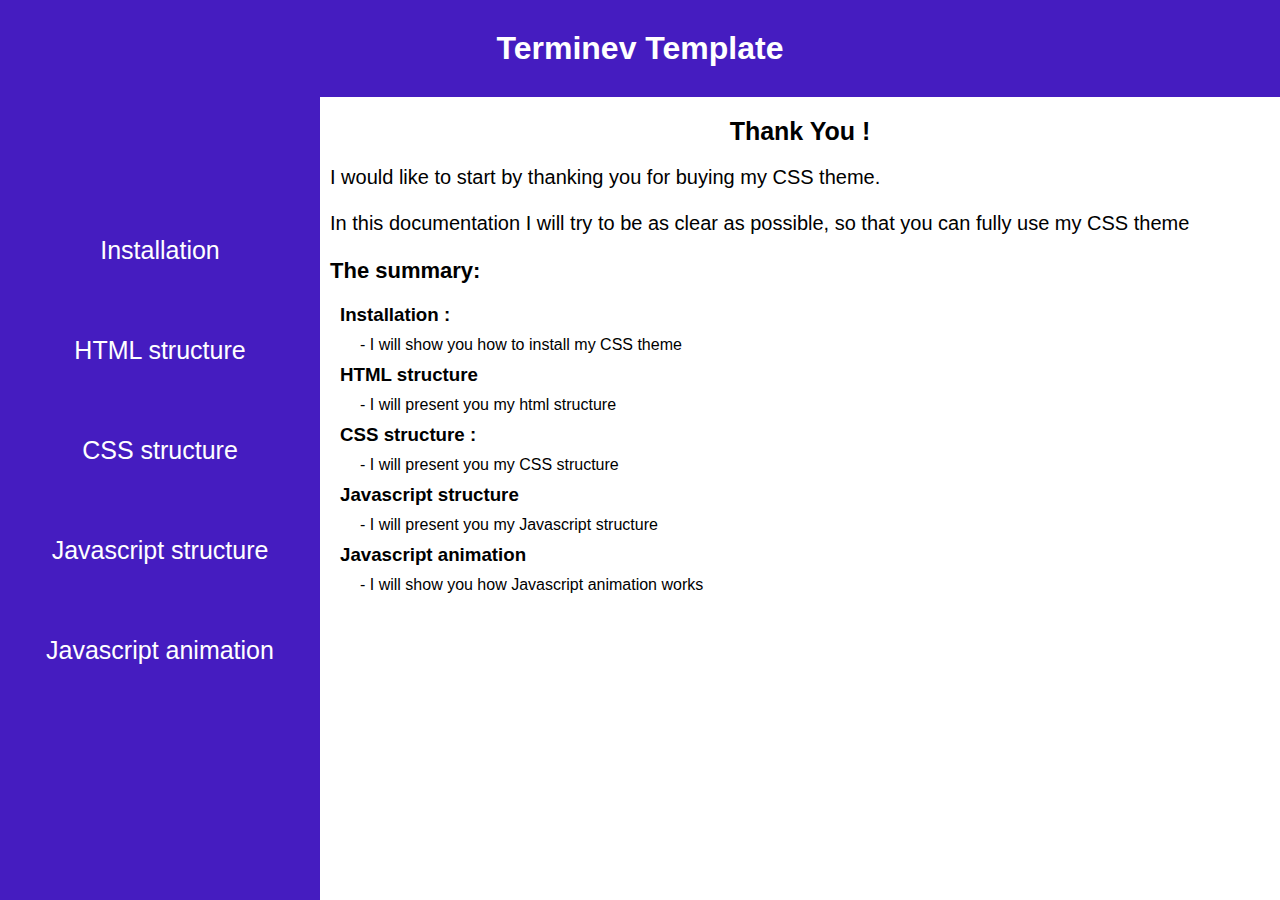
<file: Documentation/index.html>
<!DOCTYPE html>
<html lang="en">

<head>
    <meta charset="UTF-8">
    <meta http-equiv="X-UA-Compatible" content="IE=edge">
    <meta name="viewport" content="width=device-width, initial-scale=1.0">
    <link rel="stylesheet" href="css/style.css">
    <title>Documentation</title>
</head>

<body>
    <header>
        <h1>Terminev Template</h1>

    </header>
    <main>
        <div class="nav">
            <ul>
                <li onclick="InstallationShow()">Installation</li>
                <li onclick="HTMLShow()">HTML structure</li>
                <li onclick="CSSShow()">CSS structure</li>
                <li onclick="JavascriptShow()">Javascript structure</li>
                <li onclick="JavascriptAnimationShow()">Javascript animation</li>
            </ul>
        </div>
        <section class="elementContainer">
            <section class="thank" id="thank" style="display: block;">
                <h2>Thank You !</h2>
                <p class="Pthank">I would like to start by thanking you for buying my CSS theme. <br> <br>

                    In this documentation I will try to be as clear as possible, so that you can fully use my CSS theme
                    <br><br>
                    <span>The summary:</span>
                </p>
                <h3>Installation :</h3>
                <p class="SummaryDescription">- I will show you how to install my CSS theme</p>
                <h3>HTML structure</h3>
                <p class="SummaryDescription">- I will present you my html structure</p>
                <h3>CSS structure :</h3>
                <p class="SummaryDescription">- I will present you my CSS structure</p>
                <h3>Javascript structure</h3>
                <p class="SummaryDescription">- I will present you my Javascript structure</p>
                <h3>Javascript animation</h3>
                <p class="SummaryDescription">- I will show you how Javascript animation works</p>
            </section>
            <section class="Installation" id="Installation" style="display: none;">
                <h2>Installation</h2>
                <p class="description">To install the CSS theme on your computer, simply unzip the .rar file you
                    downloaded. Inside this
                    file you will find several elements. The first one is the Template folder, this is where you will
                    find all the elements that make up the CSS theme and the second file "Documentation", this is the
                    page you are currently reading, this folder will be useful to install and understand how the theme
                    works</p>
            </section>
            <section class="HTML" id="HTML" style="display: none;">
                <h2>HTML structure</h2>
                <p class="description">All the code is commented so you won't be lost when you want to modify an
                    element.
                    You can find an example of the comments in the HTML code below :</p>
                <img src="img/htmlStructure.png" alt="imh html">
            </section>
            <section class="CSS" id="CSS" style="display: none;">
                <h2>CSS structure</h2>
                <p class="description">The CSS has been written in such a way that it is very easy for you to find your
                    way around. <br><br>

                    All the code has been divided into sections.<br><br>

                    So if you want to change a specific element you just have to look at the summary and change the
                    desired element</p>
                <img src="img/summaryCSS.png" alt="img summary structure">
                <img src="img/cssStructure.png" alt="img css structure">
            </section>
            <section class="JS" id="JS" style="display: none;">
                <h2>Javascript Structure</h2>
                <p class="description">I will now present you the javascript structure, as the rest of the code all the
                    javascript part has been fully commented. <br><br>
                    You can see below that all the imports are done at the top of the document :</p>
                <img src="img/jsStructure.png" alt="img js structure">
                <p class="description">and below you can find all the functions used in the CSS theme : </p>
                <img src="img/jsFunction.png" alt="img js function">
            </section>
            <section class="JSanimation" id="JSanimation" style="display: none;">
                <h2>Javascript Animation</h2>
                <p class="description">If you want to change the animation in the testimonials, which allows you to
                    change your mind automatically every X seconds. <br><br>

                    You just have to go to the function that you can find attached on the image, and change the number
                    present on line 67, 8000 = 8 seconds, ex: if you want to put 10 seconds you will have to change the
                    present value by 10000</p>
                <img src="img/testiAnimation.png" alt="Testimonial animation">
                <p class="description">If you want to add other notices in the loop, you just have to create a new div
                    in the HTML code (you can simply copy/paste a testimonial card) and change the id with for example
                    "testimonial4" or "testimonial5"</p>
                <img src="img/TestiHTML.png" alt="testiImg">
                <p class="description">Once this is done you will have to import your new element in the script.js file
                </p>
                <img src="img/testiImport.png" alt="Testi import">
                <p class="description">And to play the loop with the new notice you will just have to change the
                    Testimonial function, adding an else if and adding a new Else IF condition containing the variable
                    you have imported above</p>
                <img src="img/TestiFunctionEdit.png" alt="Testi Function Edit">

                <hr> <br>
                
                <p class="description">If you want to add a person in your team you have to copy/paste an HTML element with the name "Show People" and change the id by increasing by 1
                </p>
                <img src="img/showpeople.png" alt="ShowPeople HTML">
                <p class="description">Then you have to import your HTML element, with a new const
                </p>
                <img src="img/peopleShow.png" alt="people show">
                <p class="description">And finally you have to create a new function, with the name of the new const you have created
                </p>
                <img src="img/FunctionDisplayPeople.png" alt="img function show people">
            </section>
        </section>
    </main>
    <script src="js/script.js"></script>
</body>

</html>
</file>
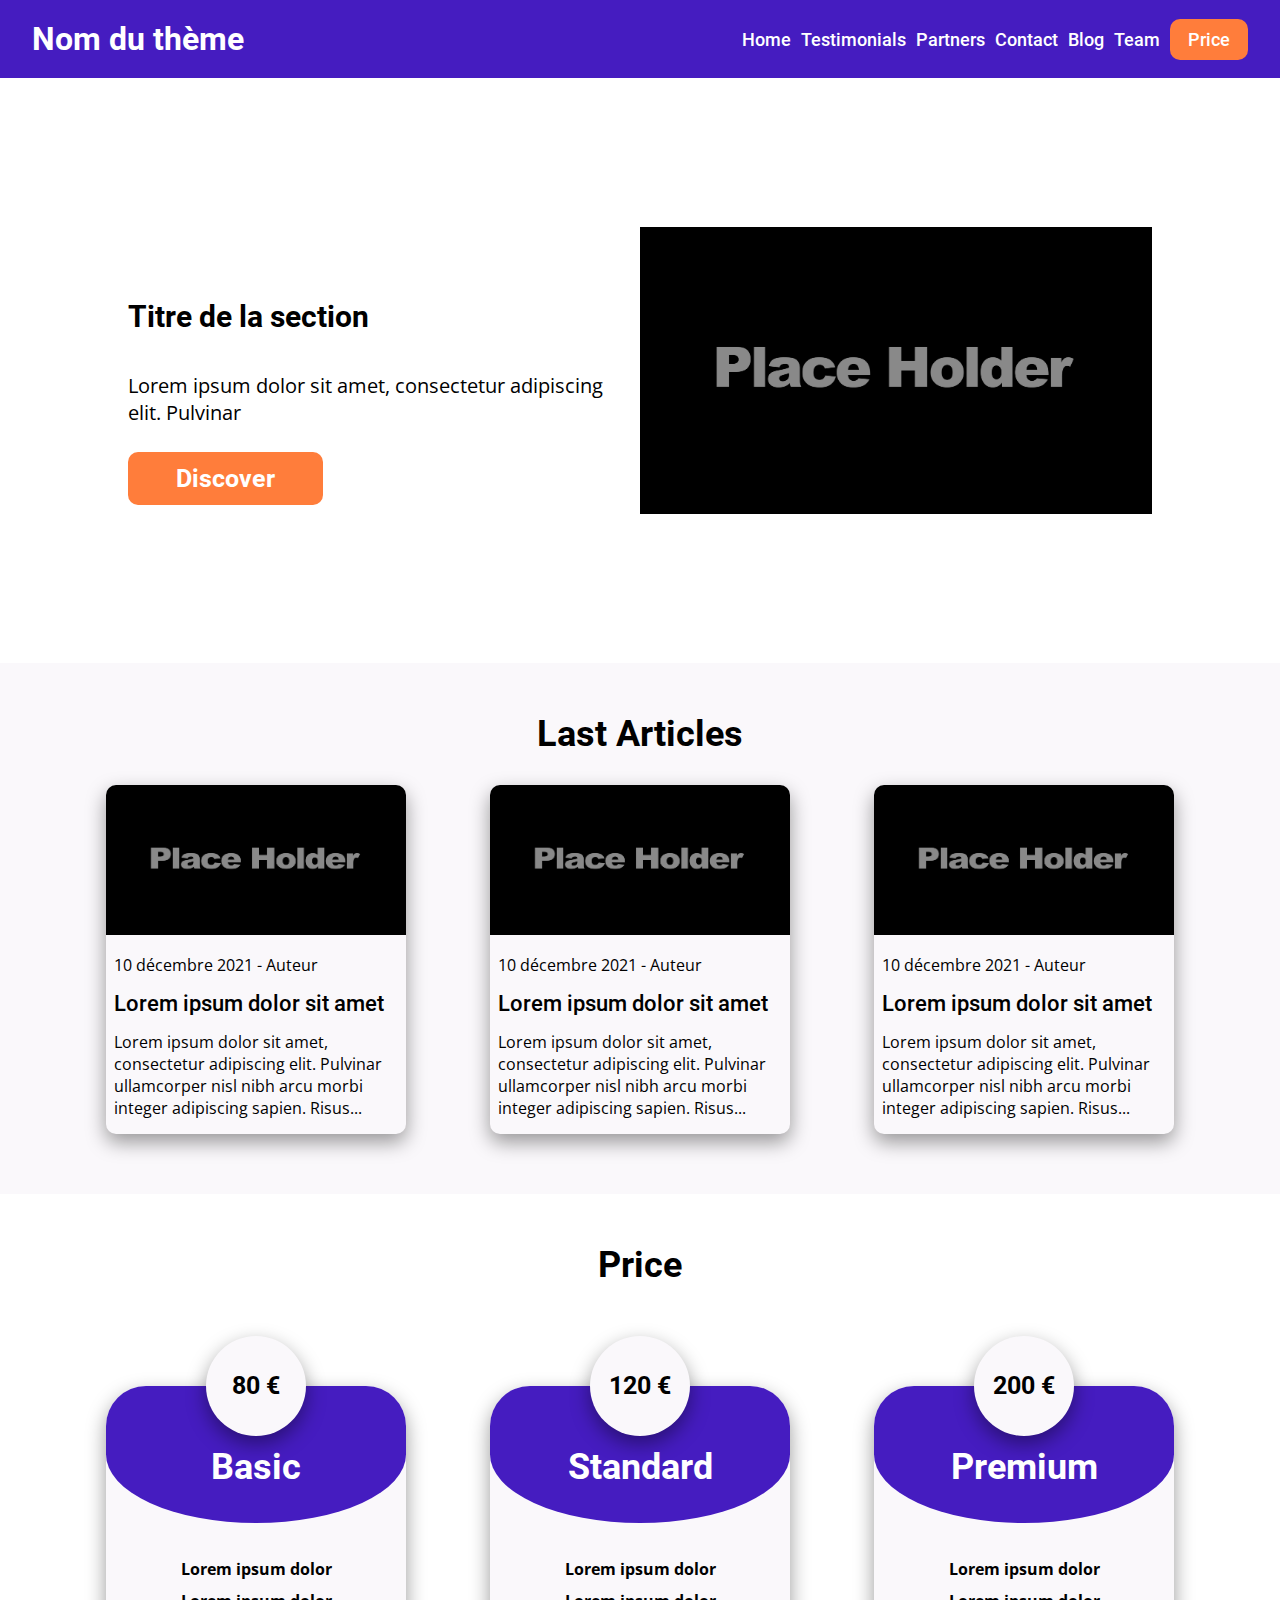
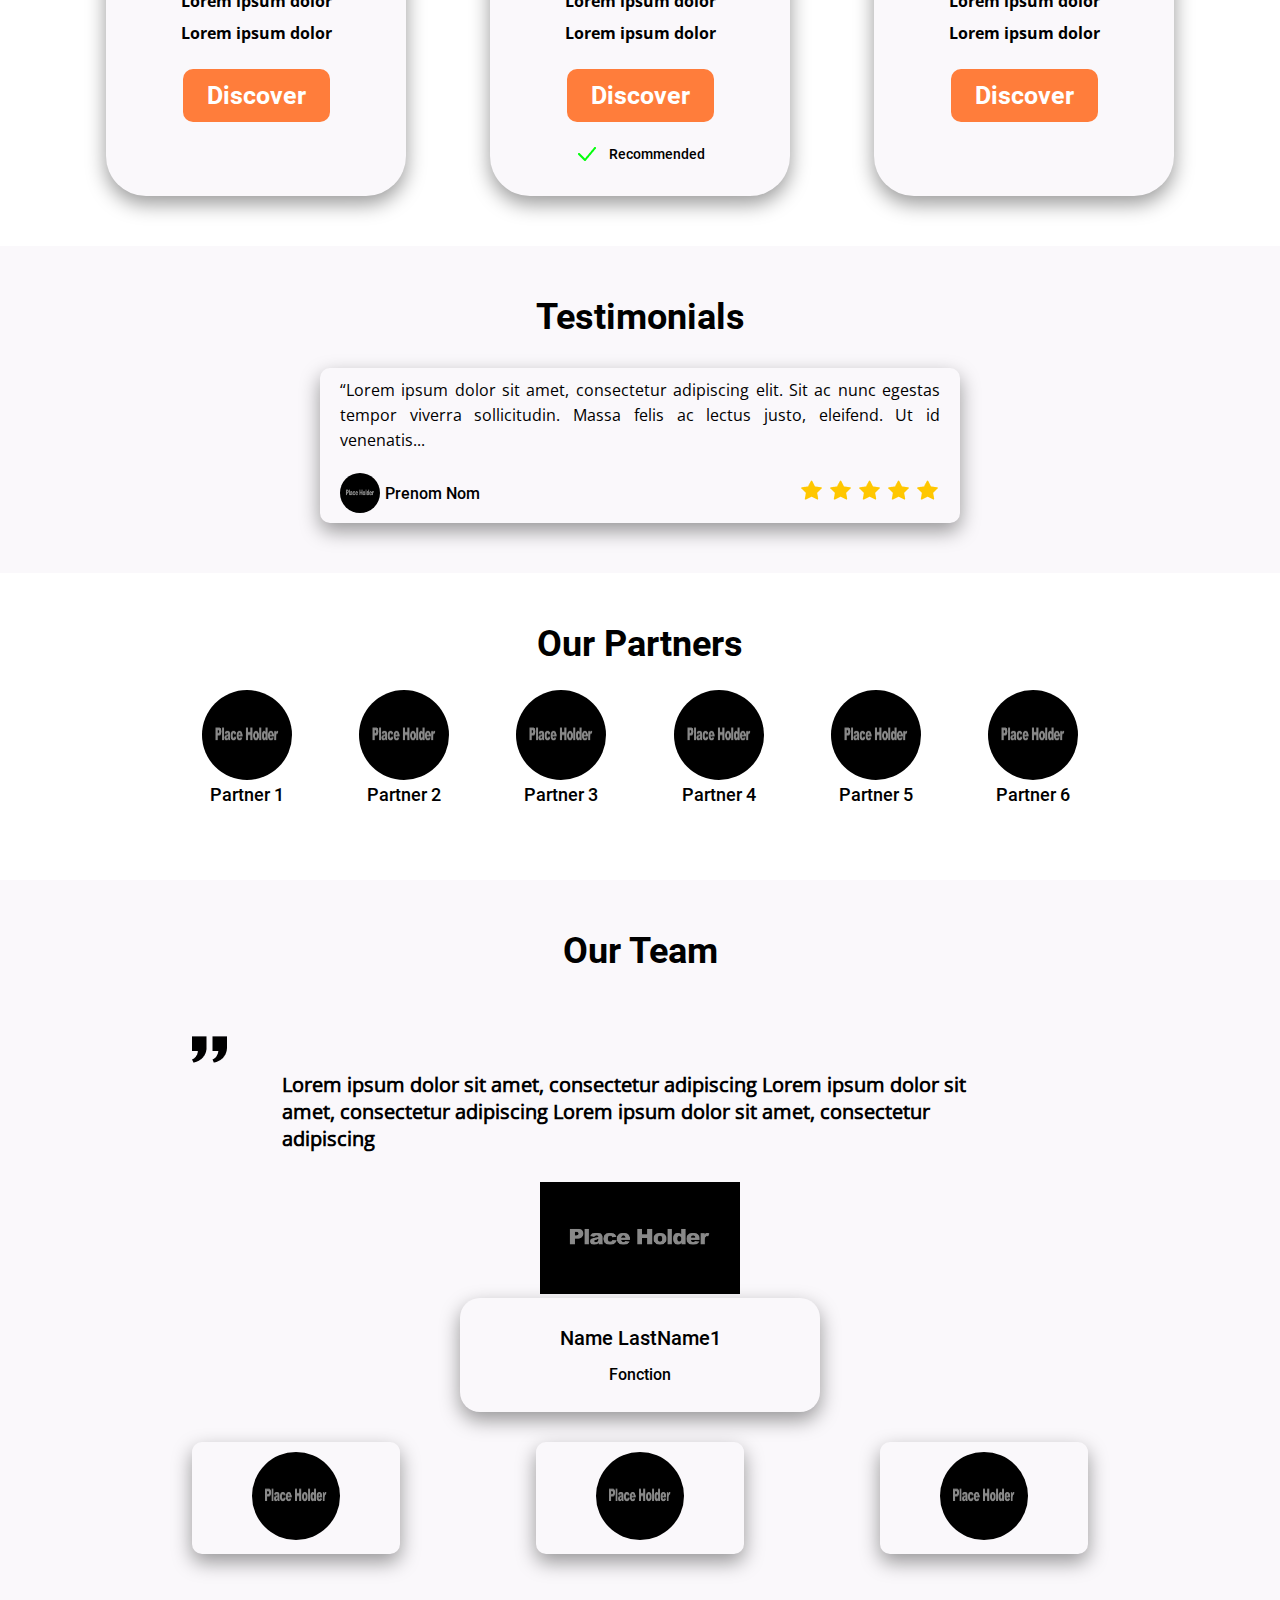
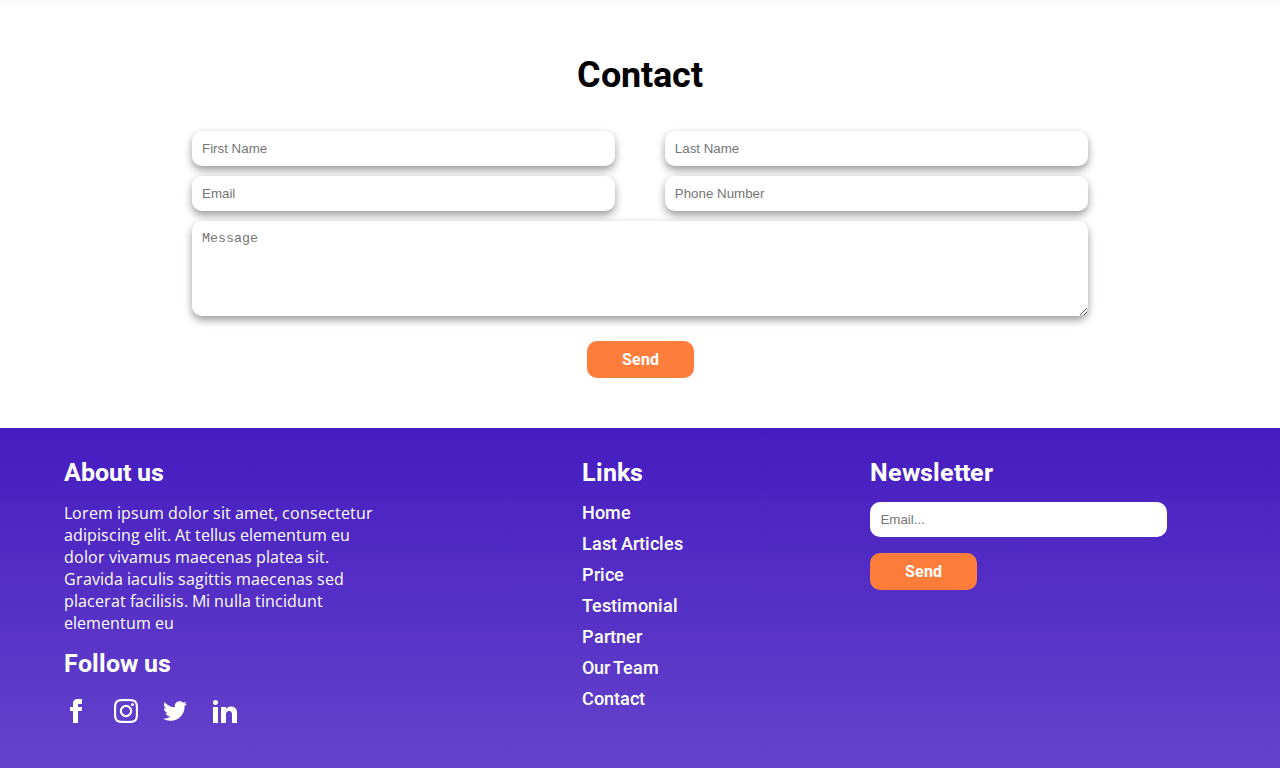
<file: Template/index.html>
<!DOCTYPE html>
<html lang="en">

<head>
    <meta charset="UTF-8">
    <meta http-equiv="X-UA-Compatible" content="IE=edge">
    <meta name="viewport" content="width=device-width, initial-scale=1.0">
    <!-- Load Stylesheet -->
    <link rel="stylesheet" href="css/style.css">
    <!-- Name of the website -->
    <title>Theme Landing Page</title>
</head>

<body>
    <header>
        <div class="menuBurger" id="menuburger" style="display: none;">
            <!-- Cross for close the burger menu -->
            <div class="closeIcon" id="closeIcon">
                <!-- img cross burger menu -->
                <img src="img/close.png" onclick="closeBurger()" alt="button close burger">
            </div>
            <!-- End Cross for close the burger menu -->
            <!-- Mobile Navigation Menu -->
            <ul>
                <!-- Nav Item Burger -->
                <li><a href="#SectionPresentation" onclick="closeBurger()">Home</a></li>
                <!-- Nav Item Burger End -->
                <!-- Nav Item Burger -->
                <li><a href="#testimonialSection" onclick="closeBurger()">Testimonials</a> </li>
                <!-- Nav Item Burger End -->
                <!-- Nav Item Burger -->
                <li><a href="#partners" onclick="closeBurger()">Our Partners</a></li>
                <!-- Nav Item Burger End -->
                <!-- Nav Item Burger -->
                <li><a href="#contact" onclick="closeBurger()">Contact Us</a></li>
                <!-- Nav Item Burger End -->
                <!-- Nav Item Burger -->
                <li><a href="#Article" onclick="closeBurger()">Blog</a></li>
                <!-- Nav Item Burger End -->
                <!-- Nav Item Burger -->
                <li><a href="#ourTeam" onclick="closeBurger()">Our Team</a></li>
                <!-- Nav Item Burger End -->
                <!-- Nav Item Burger -->
                <li><a href="#priceSection" onclick="closeBurger()">Price</a></li>
                <!-- Nav Item Burger End -->
            </ul>
            <!-- End Mobile Navigation Menu -->
        </div>
        <div class="header-container">

            <h1>Nom du thème</h1>
            <!-- Desktop Navigation Menu -->
            <img src="img/ci_hamburger.png" alt="Burger Icon" onclick="Burger()">
            <div class="nav">
                <ul>
                    <!-- Nav Item -->
                    <li><a href="#SectionPresentation">Home</a></li>
                    <!-- Nav Item End -->
                    <!-- Nav Item -->
                    <li><a href="#testimonialSection">Testimonials</a> </li>
                    <!-- Nav Item End -->
                    <!-- Nav Item -->
                    <li><a href="#partners">Partners</a></li>
                    <!-- Nav Item End -->
                    <!-- Nav Item -->
                    <li><a href="#contact">Contact</a></li>
                    <!-- Nav Item End -->
                    <!-- Nav Item -->
                    <li><a href="#Article">Blog</a></li>
                    <!-- Nav Item End -->
                    <!-- Nav Item -->
                    <li><a href="#ourTeam">Team</a></li>
                    <!-- Nav Item End -->
                    <!-- Nav Item -->
                    <li class="linkPrice"><a href="#priceSection">Price</a></li>
                    <!-- Nav Item End -->
                </ul>
            </div>
            <!-- End Desktop Navigation Menu -->
        </div>


    </header>

    <main>
        <!-- Presentation Section -->
        <section class="SectionPresentation" id="SectionPresentation">
            <!-- Container Presentation -->
            <div class="ContainerPresentation">
                <h2>Titre de la section</h2>
                <p>Lorem ipsum dolor sit amet, consectetur adipiscing elit. Pulvinar</p>
                <a href="#" class="Discover">Discover</a>
            </div>
            <!-- End Container Presentation -->
            <img src="img/placeholder.jpg" alt="img section top" class="imgPresentation">
        </section>
        <!-- End Presentation Section -->
        <!-- Article Section -->
        <section class="Article" id="Article">
            <h2>Last Articles</h2>
            <!-- Article Container -->
            <div class="articleContainer">
                <!-- Article -->
                <div class="lastArticle">
                    <a href="#">
                        <!-- Article img -->
                        <img src="img/placeholder.jpg" alt="img article">
                        <!-- End Article img -->
                        <!-- Author Of The Article -->
                        <p>10 décembre 2021 - Auteur</p>
                        <!-- End Author Of The Article -->
                        <!-- Description Of The Article -->
                        <h3>Lorem ipsum dolor sit amet</h3>
                        <p>Lorem ipsum dolor sit amet, consectetur adipiscing elit. Pulvinar ullamcorper nisl nibh arcu
                            morbi
                            integer adipiscing sapien. Risus...</p>
                        <!-- End Description Of The Article -->
                    </a>
                </div>
                <!-- End Article -->
                <!-- Article -->
                <div class="lastArticle">
                    <a href="#">
                        <!-- Article img -->
                        <img src="img/placeholder.jpg" alt="img article">
                        <!-- End Article img -->
                        <!-- Author Of The Article -->
                        <p>10 décembre 2021 - Auteur</p>
                        <!-- End Author Of The Article -->
                        <!-- Title Of The Article -->
                        <h3>Lorem ipsum dolor sit amet</h3>
                        <!-- End Title Of The Article -->
                        <!-- Description Of The Article -->
                        <p>Lorem ipsum dolor sit amet, consectetur adipiscing elit. Pulvinar ullamcorper nisl nibh arcu
                            morbi
                            integer adipiscing sapien. Risus...</p>
                        <!-- End Description Of The Article -->
                    </a>
                </div>
                <!-- End Article -->
                <!-- Article -->
                <div class="lastArticle">
                    <a href="#">
                        <!-- Article img -->
                        <img src="img/placeholder.jpg" alt="img article">
                        <!-- End Article img -->
                        <!-- Author Of The Article -->
                        <p>10 décembre 2021 - Auteur</p>
                        <!-- End Author Of The Article -->
                        <!-- Title Of The Article -->
                        <h3>Lorem ipsum dolor sit amet</h3>
                        <!-- End Title Of The Article -->
                        <!-- Description Of The Article -->
                        <p>Lorem ipsum dolor sit amet, consectetur adipiscing elit. Pulvinar ullamcorper nisl nibh arcu
                            morbi
                            integer adipiscing sapien. Risus...</p>
                        <!-- Description Of The Article -->
                    </a>
                </div>
                <!-- End Article -->
            </div>
            <!-- End Article Container -->
        </section>
        <!-- End Article Section -->
        <!-- Price Section -->
        <section class="priceSection" id="priceSection">
            <!-- Title of Price Section -->
            <h2>Price</h2>
            <!-- Price Container -->
            <div class="priceContainer">
                <!-- Price Card -->
                <div class="priceArticle">
                    <!-- Price Amount -->
                    <div class="priceAmount">
                        80 €
                    </div>
                    <!-- End Price Amount -->
                    <!-- Price Card Name -->
                    <div class="priceName">
                        <h3>Basic</h3>
                    </div>
                    <!-- End Price Card Name -->
                    <div>
                        <!-- Description Price Card -->
                        <ul>
                            <li>Lorem ipsum dolor</li>
                            <li>Lorem ipsum dolor</li>
                            <li>Lorem ipsum dolor</li>
                        </ul>
                        <!-- End Description Price Card -->
                        <!-- Button for discover -->
                        <div class="buttonDiscover">
                            <a href="#">Discover</a>
                        </div>
                        <!-- End Button for discover -->
                    </div>
                </div>
                <!-- End Price Card -->
                <!-- Price Card -->
                <div class="priceArticle">
                    <!-- Price Amount -->
                    <div class="priceAmount">
                        120 €
                    </div>
                    <!-- end Price Amount -->
                    <!-- Price Card Name -->
                    <div class="priceName">
                        <h3>Standard</h3>
                    </div>
                    <!-- End Price Card Name -->
                    <div>
                        <!-- Description Price Card -->
                        <ul>
                            <li>Lorem ipsum dolor</li>
                            <li>Lorem ipsum dolor</li>
                            <li>Lorem ipsum dolor</li>
                        </ul>
                        <!-- End Description Price Card -->
                        <!-- Button for discover -->
                        <div class="buttonDiscover">
                            <a href="#">Discover</a>
                        </div>
                        <!-- Button for discover -->
                        <div class="recommended">
                            <img src="img/check.png" alt="img recommended">
                            <h4>Recommended</h4>
                        </div>
                        <!-- End Button for discover -->
                    </div>
                </div>
                <!-- End Price Card -->
                <!-- Price Card -->
                <div class="priceArticle">
                    <!-- Price Amount -->
                    <div class="priceAmount">
                        200 €
                    </div>
                    <!-- End Price Amount -->
                    <!-- Price Card Name -->
                    <div class="priceName">
                        <h3>Premium</h3>
                    </div>
                    <!-- End Price Card Name -->
                    <div>
                        <!-- Description Price Card -->
                        <ul>
                            <li>Lorem ipsum dolor</li>
                            <li>Lorem ipsum dolor</li>
                            <li>Lorem ipsum dolor</li>
                        </ul>
                        <!-- End Description Price Card -->
                        <!-- Button for discover -->
                        <div class="buttonDiscover">
                            <a href="#">Discover</a>
                        </div>
                        <!-- End Button for discover -->
                    </div>
                </div>
                <!-- End Price Card -->
            </div>
            <!-- End Price Container -->

        </section>
        <!-- End Price Section -->
        <!-- Testimonials Section -->
        <section class="testimonialSection" id="testimonialSection">
            <!-- Testimonial Title -->
            <h2>Testimonials</h2>
            <!-- Testimonials Container -->
            <div class="testimonialContainer">
                <!-- Testimonial Card -->
                <div class="testimonial" id="testimonial1" style="display: block;">
                    <!-- Testimonials -->
                    <p>“Lorem ipsum dolor sit amet, consectetur adipiscing elit. Sit ac nunc egestas tempor viverra
                        sollicitudin. Massa felis ac lectus justo, eleifend. Ut id venenatis...</p>
                    <!-- End Testimonials -->
                    <!-- Bottom Testimonial Container -->
                    <div class="bottomTestimonial">
                        <!-- Container Testimonial Author -->
                        <div class="imgName">
                            <!-- img author -->
                            <img src="img/placeholder.jpg" alt="img user testimonial">
                            <!-- Name author -->
                            <h3>Prenom Nom</h3>
                        </div>
                        <!-- End Container Testimonial Author -->
                        <!-- Container Stars Testimonial -->
                        <div class="stars">
                            <!-- Yellow Star -->
                            <img src="img/starYellow.png" alt="img star">
                            <!-- Yellow Star -->
                            <img src="img/starYellow.png" alt="img star">
                            <!-- Yellow Star -->
                            <img src="img/starYellow.png" alt="img star">
                            <!-- Yellow Star -->
                            <img src="img/starYellow.png" alt="img star">
                            <!-- Black Star -->
                            <img src="img/starBlack.png" alt="img star">
                        </div>
                        <!-- End Container Stars Testimonial -->
                    </div>
                    <!-- End Bottom Testimonial Container -->
                </div>
                <!-- End Testimonial Card -->
                <!-- Testimonial Card -->
                <div class="testimonial" id="testimonial2" style="display: none;">
                    <!-- Testimonials -->
                    <p>“Lorem ipsum dolor sit amet, consectetur adipiscing elit. Sit ac nunc egestas tempor viverra
                        sollicitudin. Massa felis ac lectus justo, eleifend. Ut id venenatis...</p>
                    <!-- End Testimonials -->
                    <!-- Bottom Testimonial Container -->
                    <div class="bottomTestimonial">
                        <!-- Container Testimonial Author -->
                        <div class="imgName">
                            <!-- img author -->
                            <img src="img/placeholder.jpg" alt="img user testimonial">
                            <!-- Name author -->
                            <h3>Prenom Nom</h3>
                        </div>
                        <!-- End Container Testimonial Author -->
                        <!-- Container Stars Testimonial -->
                        <div class="stars">
                            <!-- Yellow Star -->
                            <img src="img/starYellow.png" alt="img star">
                            <!-- Yellow Star -->
                            <img src="img/starYellow.png" alt="img star">
                            <!-- Yellow Star -->
                            <img src="img/starYellow.png" alt="img star">
                            <!-- Yellow Star -->
                            <img src="img/starYellow.png" alt="img star">
                            <!-- Black Star -->
                            <img src="img/starYellow.png" alt="img star">
                        </div>
                        <!-- End Container Stars Testimonial -->
                    </div>
                    <!-- Bottom Testimonial Container -->
                </div>
                <!-- End Testimonial Card -->
                <!-- Testimonial Card -->
                <div class="testimonial" id="testimonial3" style="display: none;">
                    <!-- Testimonials -->
                    <p>“Lorem ipsum dolor sit amet, consectetur adipiscing elit. Sit ac nunc egestas tempor viverra
                        sollicitudin. Massa felis ac lectus justo, eleifend. Ut id venenatis...</p>
                    <!-- End Testimonials -->
                    <!-- Bottom Testimonial Container -->
                    <div class="bottomTestimonial">
                        <!-- Container Testimonial Author -->
                        <div class="imgName">
                            <!-- img author -->
                            <img src="img/placeholder.jpg" alt="img user testimonial">
                            <!-- Name author -->
                            <h3>Prenom Nom</h3>
                        </div>
                        <!-- End Container Testimonial Author -->
                        <!-- Container Stars Testimonial -->
                        <div class="stars">
                            <!-- Yellow Star -->
                            <img src="img/starYellow.png" alt="img star">
                            <!-- Yellow Star -->
                            <img src="img/starYellow.png" alt="img star">
                            <!-- Black Star -->
                            <img src="img/starBlack.png" alt="img star">
                            <!-- Black Star -->
                            <img src="img/starBlack.png" alt="img star">
                            <!-- Black Star -->
                            <img src="img/starBlack.png" alt="img star">
                        </div>
                        <!-- End Container Stars Testimonial -->
                    </div>
                    <!-- End Bottom Testimonial Container -->
                </div>
                <!-- End Testimonial Card -->
            </div>
            <!-- End Testimonials Container -->

        </section>
        <!-- End Testimonials Section -->
        <!-- Partners Section -->
        <section class="partners" id="partners">
            <!-- Partners Title -->
            <h2>Our Partners</h2>
            <!-- Container Partners -->
            <div class="containerPartners">
                <!-- Partner Card -->
                <div class="partner">
                    <!-- img for card partner -->
                    <img src="img/placeholder.jpg" alt="img partner">
                    <!-- End img for card partner -->
                    <!-- Name Partner -->
                    <h3>Partner 1</h3>
                    <!-- End Name Partner -->
                </div>
                <!-- End Partner Card -->
                <!-- Partner Card -->
                <div class="partner">
                    <!-- img for card partner -->
                    <img src="img/placeholder.jpg" alt="img partner">
                    <!-- End img for card partner -->
                    <!-- Name Partner -->
                    <h3>Partner 2</h3>
                    <!-- End Name Partner -->
                </div>
                <!-- End Partner Card -->
                <!-- Partner Card -->
                <div class="partner">
                    <!-- img for card partner -->
                    <img src="img/placeholder.jpg" alt="img partner">
                    <!-- End img for card partner -->
                    <!-- Name Partner -->
                    <h3>Partner 3</h3>
                    <!-- End Name Partner -->
                </div>
                <!-- End Partner Card -->
                <!-- Partner Card -->
                <div class="partner">
                    <!-- img for card partner -->
                    <img src="img/placeholder.jpg" alt="img partner">
                    <!-- End img for card partner -->
                    <!-- Name Partner -->
                    <h3>Partner 4</h3>
                    <!-- End Name Partner -->
                </div>
                <!-- End Partner Card -->
                <!-- Partner Card -->
                <div class="partner">
                    <!-- img for card partner -->
                    <img src="img/placeholder.jpg" alt="img partner">
                    <!-- End img for card partner -->
                    <!-- Name Partner -->
                    <h3>Partner 5</h3>
                    <!-- End Name Partner -->
                </div>
                <!-- End Partner Card -->
                <!-- Partner Card -->
                <div class="partner">
                    <!-- img for card partner -->
                    <img src="img/placeholder.jpg" alt="img partner">
                    <!-- End img for card partner -->
                    <!-- Name Partner -->
                    <h3>Partner 6</h3>
                    <!-- End Name Partner -->
                </div>
                <!-- End Partner Card -->
            </div>
            <!-- End Container Partners -->
        </section>
        <!-- End Partners Section -->
        <!-- Team Section -->
        <section class="ourTeam" id="ourTeam">
            <h2>Our Team</h2>
            <!-- Show People -->
            <div class="showPeople" style="display: block;" id="people1show">
                <!-- Author Message -->
                <div class="message">
                    <img src="img/quote.png" alt="quote">
                    <p>Lorem ipsum dolor sit amet, consectetur adipiscing Lorem ipsum dolor sit amet, consectetur
                        adipiscing Lorem ipsum dolor sit amet, consectetur adipiscing</p>
                </div>
                <!-- End Author Message -->
                <div class="imgPeople">
                    <img src="img/placeholder.jpg" alt="img people">
                    <!-- Author informations -->
                    <div class="teamName_LastName">
                        <h3>Name LastName1</h3>
                        <h4>Fonction</h4>
                    </div>
                    <!-- End Author informations -->
                </div>
            </div>
            <!-- End Show People -->
            <!-- Show People -->
            <div class="showPeople" style="display: none;" id="people2show">
                <!-- Author Message -->
                <div class="message">
                    <img src="img/quote.png" alt="quote">
                    <p>Lorem ipsum dolor sit amet, consectetur adipiscing Lorem ipsum dolor sit amet, consectetur
                        adipiscing Lorem ipsum dolor sit amet, consectetur adipiscing</p>
                </div>
                <!-- End Author Message -->
                <div class="imgPeople">
                    <img src="img/placeholder.jpg" alt="img people">
                    <!-- Author informations -->
                    <div class="teamName_LastName">
                        <h3>Name LastName2</h3>
                        <h4>Fonction</h4>
                    </div>
                    <!-- End Author informations -->
                </div>
            </div>
            <!-- End Show People -->
            <!-- Show People -->
            <div class="showPeople" style="display: none;" id="people3show">
                <!-- Author Message -->
                <div class="message">
                    <img src="img/quote.png" alt="quote">
                    <p>Lorem ipsum dolor sit amet, consectetur adipiscing, Lorem ipsum dolor sit amet, consectetur
                        adipiscing Lorem ipsum dolor sit amet, consectetur adipiscing</p>
                </div>
                <!-- End Author Message -->
                <div class="imgPeople">
                    <img src="img/placeholder.jpg" alt="img people">
                    <!-- Author informations -->
                    <div class="teamName_LastName">
                        <h3>Name LastName3</h3>
                        <h4>Fonction</h4>
                    </div>
                    <!-- End Author informations -->
                </div>
            </div>
            <!-- End Show People -->
            <!-- Img team Container -->
            <div class="teamContainer">
                <!-- Img Team -->
                <div class="team" onclick="DisplayFistUser()">
                        <img src="img/placeholder.jpg" alt="img team">
                </div>
                <!-- End Img Team -->
                <!-- Img Team -->
                <div class="team" onclick="DisplaySecondUser()">
                        <img src="img/placeholder.jpg" alt="img team">
                </div>
                <!-- End Img Team -->
                <!-- Img Team -->
                <div class="team" onclick="DisplayThirdUser()">
                        <img src="img/placeholder.jpg" alt="img team">
                </div>
                <!-- End Img Team -->
            </div>
            <!-- End Img team Container -->
        </section>
        <!-- End Team Section -->
        <!-- Contact Section -->
        <section class="contact" id="contact">
            <h2>Contact</h2>
            <!-- Form Contact -->
            <div class="Name_LastName">
                <!-- Form Input First Name -->
                <input type="text" placeholder="First Name">
                <!-- End Form Input First Name -->
                <!-- Form Input Last Name -->
                <input type="text" placeholder="Last Name">
                <!-- End Form Input Last Name -->
            </div>
            <div class="Email_Phone">
                <!-- Form Input Email -->
                <input type="email" placeholder="Email">
                <!-- End Form Input Email -->
                <!-- Form Input Phone Number -->
                <input type="tel" placeholder="Phone Number">
                <!-- End Form Input Phone Number -->
            </div>
            <!-- Form Input Message -->
            <textarea rows="5" placeholder="Message"></textarea>
            <!-- End Form Input Message -->
            <!-- Form Button Send -->
            <div class="button">
                <a href="#">Send</a>
            </div>
            <!-- End Form Button Send -->
            <!-- End Form Contact -->
        </section>
        <!-- End Contact Section -->

    </main>
    <!-- Footer Section -->
    <footer>
        <div class="footer">
            <div class="aboutFollow">
                <!-- Footer About Us -->
                <h2>About us</h2>
                <!-- About Content -->
                <p>Lorem ipsum dolor sit amet, consectetur adipiscing elit. At tellus elementum eu dolor vivamus
                    maecenas
                    platea sit. Gravida iaculis sagittis maecenas sed placerat facilisis. Mi nulla tincidunt elementum
                    eu
                </p>
                <!-- End About Content -->
                <!-- End Footer About Us -->
                <h2>Follow us</h2>
                <!-- Footer Social Networks -->
                <div class="SocialNetworks">
                    <!-- Facebook Social Networks -->
                    <a href="#"><img src="img/Facebook.png" alt="img Facebook"></a>
                    <!-- End Facebook Social Networks -->
                    <!-- Instagram Social Networks -->
                    <a href="#"><img src="img/Instagram.png" alt="img Instagram"></a>
                    <!-- End Instagram Social Networks -->
                    <!-- Twitter Social Networks -->
                    <a href="#"><img src="img/Twitter.png" alt="img Twitter"></a>
                    <!-- End Twitter Social Networks -->
                    <!-- Linkedin Social Networks -->
                    <a href="#"><img src="img/LinkedIn.png" alt="img Linkedin"></a>
                    <!-- End Linkedin Social Networks -->
                </div>
                <!-- End Footer Social Networks -->
            </div>
            <!-- Link -->
            <div class="Links">
                <h2>Links</h2>
                <!-- Footer link Item -->
                <a href="#">Home</a>
                <!-- End Footer link Item -->
                <!-- Footer link Item -->
                <a href="#">Last Articles</a>
                <!-- End Footer link Item -->
                <!-- Footer link Item -->
                <a href="#">Price</a>
                <!-- End Footer link Item -->
                <!-- Footer link Item -->
                <a href="#">Testimonial</a>
                <!-- End Footer link Item -->
                <!-- Footer link Item -->
                <a href="#">Partner</a>
                <!-- End Footer link Item -->
                <!-- Footer link Item -->
                <a href="#">Our Team</a>
                <!-- End Footer link Item -->
                <!-- Footer link Item -->
                <a href="#">Contact</a>
                <!-- End Footer link Item -->
            </div>
            <!-- End Link -->
            <!-- Footer Newsletter -->
            <div class="Newsletter">
                <h2>Newsletter</h2>
                <input type="text" placeholder="Email...">
                <a href="#">Send</a>
            </div>
            <!-- End Footer Newsletter -->
        </div>
    </footer>
    <!-- End Footer Section -->
    <!-- Load Javascript -->
    <script src="js/script.js"></script>
</body>

</html>
</file>
<file: Documentation/css/style.css>
* {
    padding: 0;
    margin: 0;
    font-family: sans-serif;
}

header {
    background-color: #451CC0;
}

header h1 {
    color: white;
    text-align: center;
    padding: 30px 0;
}

.elementContainer {
    width: 75%;
    float: right;
    justify-content: center;
}

.elementContainer h2 {
    text-align: center;
    padding-top: 20px;
    font-size: 25px;
    font-weight: 600;
}

.Pthank {
    padding-top: 20px;
    font-size: 20px;
    padding-left: 10px;
    padding-bottom: 20px;
}

.Pthank span {
    padding-top: 20px;
    font-size: 22px;
    font-weight: 600;
}

.elementContainer h3 {
    padding-bottom: 10px;
    padding-left: 20px;
    font-weight: 600;
}

.SummaryDescription {
    padding-left: 40px;
    padding-bottom: 10px;
}

.nav {
    width: 25%;
    background-color: #451CC0;
    height: 100vh;
    position: fixed;
    top: 0;
    display: flex;
    align-items: center;
    justify-content: center;
    line-height: 100px;
}

img {
    width: 60%;
    display: flex;
    margin: 20px auto;
}

.nav ul {
    text-align: center;
    width: 100%;
}

.nav ul li {
    list-style: none;
    width: 100%;
    transition: 0.5s;
    color: white;
    text-decoration: none;
    font-size: 25px;
    transition: 0.5s;
}

.description {
    width: 80%;
    padding-left: 10px;
    padding-top: 10px;
}

.nav ul li:hover {
    cursor: pointer;
    background-color: white;
    color: black;
}
</file>
<file: Template/css/style.css>
/*================================================================*/
/*  SUMMARY

	1. BURGER
	2. HEADER
	3. SECTION PRESENTATION
	4. SECTION ARTICLES
	5. SECTION PRICE
	6. SECTION TESTIMONIAL
	7. SECTION PARTNERS
	8. SECTION TEAM
	9. SECTION CONTACT
	10. FOOTER
	11. RESPONSIVE SCREEN >= 700PX
	12. RESPONSIVE SCREEN >= 1024PX

/*
/*================================================================*/

* {
    margin: 0;
    padding: 0;
    text-decoration: none;
}

/* Load Fonts */
@font-face {
    font-family: "Roboto-Medium";
    src: url("../fonts/Roboto/Roboto-Medium.ttf");
}

@font-face {
    font-family: "Roboto-Bold";
    src: url("../fonts/Roboto/Roboto-Bold.ttf");
}

@font-face {
    font-family: "OpenSans-Regular";
    src: url("../fonts/Open Sans/OpenSans-Regular.ttf");
}

@font-face {
    font-family: "OpenSans-Bold";
    src: url("../fonts/Open Sans/OpenSans-Bold.ttf");
}

/* 01 - Burger */
.menuBurger {
    text-align: center;
    height: 100vh;
    line-height: 50px;
    position: fixed;
    background-color: #451CC0;
    width: 100%;
    top: 0;
    z-index: 10;
}

.menuBurger li a {
    color: white;
    text-decoration: none;
    font-size: 20px;
    font-family: "Roboto-Bold";

}

.closeIcon img {
    position: absolute;
    top: 20px;
    right: 20px;
}

/* End Burger */

/* 02 - Header */

header {
    background-color: #451CC0;
    padding: 20px 0;
    display: flex;
}

header h1 {
    color: white;
    font-family: "Roboto-Bold";
}

.header-container {
    display: flex;
    justify-content: space-between;
    width: 90%;
    margin: 0 auto;
    align-items: center;
}

.nav {
    display: none;
}

.nav ul {
    display: flex;
    align-items: center;
}

.nav ul li {
    list-style: none;
    padding-left: 10px;
}

.nav ul li a {
    font-family: "Roboto-Medium";
    color: white;
    text-decoration: none;
    font-size: 18px;
}

.linkPrice a {
    font-size: 20px;
    padding: 10px 18px;
    background-color: #FF7D3B;
    border-radius: 10px;
}

nav ul {
    display: flex;
}

nav ul li {
    list-style: none;
}

.price {
    color: white;
    background-color: #FF7D3B;
}

/* End Header */

/* 03 - Section Presentation */

.SectionPresentation {
    text-align: center;
    display: grid;
    align-content: center;
}

.SectionPresentation h2 {
    font-size: 25px;
    padding-top: 50px;
    font-family: "Roboto-Bold";
}

.SectionPresentation p {
    width: 90%;
    margin: 38px auto;
    font-family: "OpenSans-Regular";
}

.SectionPresentation img {
    margin-top: 40px;
    width: 100%;
}

.Discover {
    font-size: 25px;
    color: white;
    text-decoration: none;
    background-color: #FF7D3B;
    padding: 12px 48px;
    border-radius: 10px;
    font-family: "Roboto-Bold";
}

/* End Section Presentation */

/* 04 - Section Articles */
.Article {
    background-color: #FAF8FB;
    padding-bottom: 10px;
}

.Article h2 {
    font-family: "Roboto-Bold";
    font-size: 25px;
    text-align: center;
    margin-bottom: 30px;
    padding-top: 30px;
}

.lastArticle {
    width: 80%;
    margin: 0 auto;
    padding-bottom: 15px;
    box-shadow: 0px 8px 20px 0px rgba(0, 0, 0, 0.4);
    border-radius: 10px;
    margin-bottom: 35px;
}

.lastArticle img {
    width: 100%;
    height: 200px;
    border-top-left-radius: 10px;
    border-top-right-radius: 10px;
}

.lastArticle h3 {
    font-size: 20px;
    width: 95%;
    margin: 0 auto;
    padding-top: 15px;
    font-family: "Roboto-Medium";
    font-weight: 400;
    color: black;
}

.lastArticle p {
    font-family: "OpenSans-Regular";
    width: 95%;
    margin: 0 auto;
    padding-top: 15px;
    color: black;
}

/* End Section Articles */

/* 05 - Section Price */

.priceSection {
    padding-top: 30px;
    padding-bottom: 30px;
    display: grid;
}

.priceSection h2 {
    font-size: 25px;
    text-align: center;
    font-family: "Roboto-Bold";
}

.priceArticle {
    background-color: #FAF8FB;
    width: 80%;
    margin: 100px auto 0 auto;
    border-radius: 40px;
    position: relative;
    box-shadow: 0px 8px 20px 0px rgba(0, 0, 0, 0.4);
    padding-bottom: 30px;
}

.priceName {
    background-color: #451CC0;
    border-top-left-radius: 40px;
    border-top-right-radius: 40px;
    border-bottom-left-radius: 50%;
    border-bottom-right-radius: 50%;
}

.priceName h3 {
    color: white;
    font-size: 36px;
    text-align: center;
    padding-top: 60px;
    padding-bottom: 35px;
    font-family: "Roboto-Bold";
    
}

.priceArticle ul {
    padding-top: 25px;
    padding-bottom: 25px;
}

.priceArticle li {
    text-align: center;
    list-style: none;
    padding-top: 10px;
    font-family: "OpenSans-Bold";
}

.priceAmount {
    font-family: "Roboto-Bold";
    width: 100px;
    height: 100px;
    line-height: 100px;
    border-radius: 50%;
    font-size: 25px;
    color: black;
    text-align: center;
    background-color: #FAF8FB;
    box-shadow: 0px 8px 20px 0px rgba(0, 0, 0, 0.4);
    position: absolute;
    transform: translate(-50%, -50%);
    top: 0;
    left: 50%;
}

.priceArticle a {
    text-decoration: none;
    color: white;
    font-size: 25px;
    font-family: "Roboto-Bold";
    background-color: #FF7D3B;
    padding: 12px 24px;
    border-radius: 10px;
    text-align: center;
}

.buttonDiscover {
    display: flex;
    margin: 0 auto;
    justify-content: center;
}

.recommended {
    display: flex;
    justify-content: center;
    align-items: center;
    padding-top: 20px;
}

.recommended h4 {
    font-size: 14px;
    padding-left: 10px;
    font-family: "Roboto-Medium";
    font-weight: 500;
}

/* End Section Price */

/* 06 - Section Testimonial */

.testimonialSection {
    background-color: #FAF8FB;
    padding-bottom: 30px;
}

.testimonialSection h2 {
    font-family: "Roboto-Bold";
    font-size: 25px;
    text-align: center;
    padding-top: 30px;
}

.testimonialContainer {
    width: 90%;
    margin: 30px auto 0 auto;
}

.testimonial {
    padding: 10px 20px;
    border-radius: 10px;
    box-shadow: 0px 8px 20px 0px rgba(0, 0, 0, 0.4);
}

.testimonial p {
    font-size: 16px;
    line-height: 25px;
    text-align: justify;
    font-family: "OpenSans-Regular";
}

.bottomTestimonial {
    display: flex;
    align-items: center;
    justify-content: space-between;
    padding-top: 20px;
}

.imgName {
    display: flex;
    align-items: center;
}

.imgName h3 {
    font-size: 16px;
    padding-left: 5px;
    font-family: "Roboto-Medium";
    font-weight: 400;
}

.imgName img {
    border-radius: 50%;
    width: 40px;
    height: 40px;
}

/* End Section Testimonial */

/* 07 - Section Partners */
.partners {
    padding: 30px 0;
}

.partners h2 {
    font-size: 25px;
    text-align: center;
    font-family: "Roboto-Bold";
}

.containerPartners {
    display: flex;
    flex-wrap: wrap;
    width: 90%;
    margin: 15px auto 0 auto;
    justify-content: space-between;
}

.partners img {
    border-radius: 50%;
    width: 90px;
    height: 90px;
}

.partners h3 {
    font-size: 18px;
    padding-bottom: 15px;
    font-weight: 400;
    font-family: "Roboto-Medium";
    text-align: center;
}

/* End Section Partners */

/* 08 - Section Team */

.ourTeam {
    background-color: #FAF8FB;
    padding-bottom: 30px;

}

.ourTeam h2 {
    font-size: 25px;
    text-align: center;
    padding: 30px 0;
    font-family: "Roboto-Bold";
}

.teamContainer {
    display: flex;
    flex-wrap: wrap;
    width: 90%;
    margin: 0 auto;
    justify-content: space-between;
    padding-top: 30px;
}

.teamContainer img {
    border-radius: 50%;
    width: 88px;
    height: 88px;
}

.showPeople {
    width: 90%;
    margin: 30px auto 0 auto;
}

.message p {
    font-size: 20px;
    font-weight: 600;
    width: 80%;
    margin: auto;
    font-family: "OpenSans-Regular";
}

.imgPeople {
    text-align: center;
}

.imgPeople img {
    width: 200px;
    padding-top: 30px;
}

.teamName_LastName {
    padding: 28px 80px;
    border-radius: 20px;
    box-shadow: 0px 8px 20px 0px rgba(0, 0, 0, 0.4);
}

.teamName_LastName h3 {
    font-size: 20px;
    font-family: "Roboto-Medium";
    font-weight: 500;
}

.teamName_LastName h4 {
    padding-top: 15px;
    font-size: 16px;
    font-family: "Roboto-Medium";
    font-weight: 500;
}

/* End Section Team */

/* 09 - Section Contact */
.contact {
    padding-top: 30px;
    padding-bottom: 30px;
    display: grid;
}

.contact h2 {
    font-size: 25px;
    text-align: center;
    padding-bottom: 35px;
    font-family: "Roboto-Bold";
}

.Name_LastName {
    display: grid;
    width: 90%;
    margin: 0 auto;
}

.Name_LastName input {
    margin-bottom: 10px;
    border-radius: 10px;
    box-shadow: 0px 4px 8px 0px rgba(0, 0, 0, 0.4);
    border: none;
    padding: 10px;
}

.Email_Phone {
    display: grid;
    width: 90%;
    margin: 0 auto;
}

.Email_Phone input {
    margin-bottom: 10px;
    border-radius: 10px;
    box-shadow: 0px 4px 8px 0px rgba(0, 0, 0, 0.4);
    border: none;
    padding: 10px;
}

.contact textarea {
    width: 85%;
    margin: 0 auto;
    border-radius: 10px;
    box-shadow: 0px 4px 8px 0px rgba(0, 0, 0, 0.4);
    border: none;
    padding: 10px;
    margin-bottom: 25px;
}

.button {
    display: flex;
    margin: 0 auto;
}

.contact a {
    background-color: #FF7D3B;
    text-decoration: none;
    color: white;
    border-radius: 10px;
    padding: 9px 35px;
    font-family: "Roboto-Bold";
}

/* End Section Contact */

/* 10 - Footer */

footer {
    background: linear-gradient(#451CC0, #451cc0d3);
    color: white;
    text-align: center;
    padding-top: 15px;
    padding-bottom: 20px;
}

footer h2 {
    font-size: 25px;
    font-family: "Roboto-Bold";
}

.footer p {
    font-size: 16px;
    padding: 15px 0;
    width: 90%;
    margin: 0 auto;
    font-family: "OpenSans-Regular";
}

.SocialNetworks {
    display: flex;
    width: 50%;
    margin: 21px auto;
    justify-content: space-around;
}

.Links {
    display: grid;
}

.Links h2 {
    padding-bottom: 5px;
}

.Links a {
    color: white;
    text-decoration: none;
    font-size: 18px;
    font-family: "Roboto-Medium";
    padding-top: 10px;
}

.Newsletter {
    display: inline-block;
}

.Newsletter h2 {
    padding: 15px 0;
}

.Newsletter input {
    width: 80%;
    border-radius: 10px;
    padding: 10px;
    border: none;
    margin-bottom: 25px;
}

.Newsletter a {
    color: white;
    background-color: #FF7D3B;
    padding: 9px 35px;
    border-radius: 10px;
    text-decoration: none;
    font-family: "Roboto-Bold";
}

/* End Footer */

/* responsive */

/* 11 - Reponsive Screen >= 700px */

@media screen and (min-width: 700px) {

    /* presentation */

    .SectionPresentation img {
        width: 700px;
    }

    .SectionPresentation {
        place-items: center;
    }

    /* articles */

    .lastArticle {
        width: 70%;
    }

    /* price */

    .priceArticle {
        width: 70%;
    }

    /* testimonials */

    .testimonialContainer {
        width: 70%;
    }

    /* partners */

    .containerPartners {
        width: 70%;
    }

    .partner {
        margin: 10px;
    }

    /* team */

    .message {
        width: 70%;
        margin: 0 auto;
    }

    .team:hover{
        cursor: pointer;
    }

    .message p {
        margin: 0 auto;
    }

    .teamContainer {
        width: 70%;
    }

    .teamName_LastName {
        width: 200px;
        margin: 0 auto;
    }

    /* contact */

    .Name_LastName {
        display: flex;
        width: 70%;
        justify-content: space-between;
    }

    .Name_LastName input {
        width: 45%;
    }

    .Email_Phone {
        display: flex;
        width: 70%;
        justify-content: space-between;
    }

    .Email_Phone input {
        width: 45%;
    }

    .contact textarea {
        width: calc(70% - 20px);
    }

}

/* End Reponsive Screen >= 700px */

/* 12 - Reponsive Screen >= 1024px */
@media screen and (min-width: 1024px) {

    /* burger */
    .nav {
        display: flex;
        align-items: center;
    }

    .menuBurger {
        display: none;
    }

    .header-container {
        width: 95%;
    }

    .header-container img {
        display: none;
    }

    /* Responsive for presentation section */

    .SectionPresentation {
        display: flex;
        width: 80%;
        margin: 0 auto;
        height: 65vh;
        justify-content: center;
        max-width: 1400px;
    }

    .ContainerPresentation {
        text-align: left;
        width: 50%;
    }

    .SectionPresentation img {
        margin-top: 0;
        width: 50%;
    }

    .SectionPresentation p {
        width: auto;
    }

    .SectionPresentation h2 {
        font-size: 30px;
    }

    .SectionPresentation p {
        font-size: 20px;
    }

    /* Responsive for article */
    .articleContainer {
        width: 90%;
        display: flex;
        margin: 0 auto;
        max-width: 1400px;
    }

    .Article {
        padding-bottom: 25px;
    }

    .Article h2 {
        font-size: 36px;
        padding-top: 50px;
    }

    .lastArticle h3 {
        font-size: 22px;
    }

    .lastArticle {
        width: 300px;
    }

    .lastArticle img {
        height: 150px;
    }

    /* responsive for price */
    .priceSection h2 {
        font-size: 36px;
    }

    .priceSection {
        padding-top: 50px;
        padding-bottom: 50px;
    }

    .priceContainer {
        display: flex;
        width: 90%;
        margin: 0 auto;
        max-width: 1400px;
    }

    .priceArticle {
        width: 300px;
    }

    /* responsive for testimonials */
    .testimonialSection h2 {
        font-size: 36px;
        padding-top: 50px;
    }

    .testimonial {
        max-width: 800px;
        margin: 0 auto;
    }

    .testimonialSection {
        padding-bottom: 50px;
    }

    .testimonialContainer {
        width: 50%;
    }

    /* responsive for partners */
    .partners h2 {
        font-size: 36px;
    }

    .partners {
        padding: 50px 0;
    }

    .containerPartners {
        max-width: 1400px;
    }

    /* responsive for team */

    .ourTeam {
        padding-bottom: 50px;
    }

    .ourTeam h2 {
        font-size: 36px;
        padding: 50px 0 30px 0;
    }

    .showPeople {
        display: flex;
        align-items: center;
        width: 70%;
        justify-content: space-around;
        max-width: 1400px;
    }

    .teamContainer {
        width: 70%;
        max-width: 1000px;
    }

    .message {
        width: auto;
        margin: 0;
    }

    .team {
        padding: 10px 60px;
        box-shadow: 0px 8px 20px 0px rgba(0, 0, 0, 0.4);
        border-radius: 10px;
    }

    /* responsive for contact */

    .contact {
        padding-bottom: 50px;
        padding-top: 50px;
    }

    .contact h2 {
        font-size: 36px;
    }

    .Name_LastName {
        max-width: 1000px;
    }

    .Email_Phone {
        max-width: 1000px;
    }

    .contact textarea {
        max-width: 980px;
    }

    /* responsive for footer */
    .footer {
        display: flex;
        width: 90%;
        margin: 0 auto;
        justify-content: space-between;
        text-align: left;
        align-items: baseline;
    }

    .footer p {
        margin: 0;
    }

    .SocialNetworks {
        margin: 21px 0;
        justify-content: space-between;
    }

    .aboutFollow {
        width: 30%;
    }

    .Links {
        width: 10%;
    }

    .Newsletter {
        width: 30%;
    }

}

/* End Reponsive Screen >= 1024px */

/* End Responsive */
</file>
